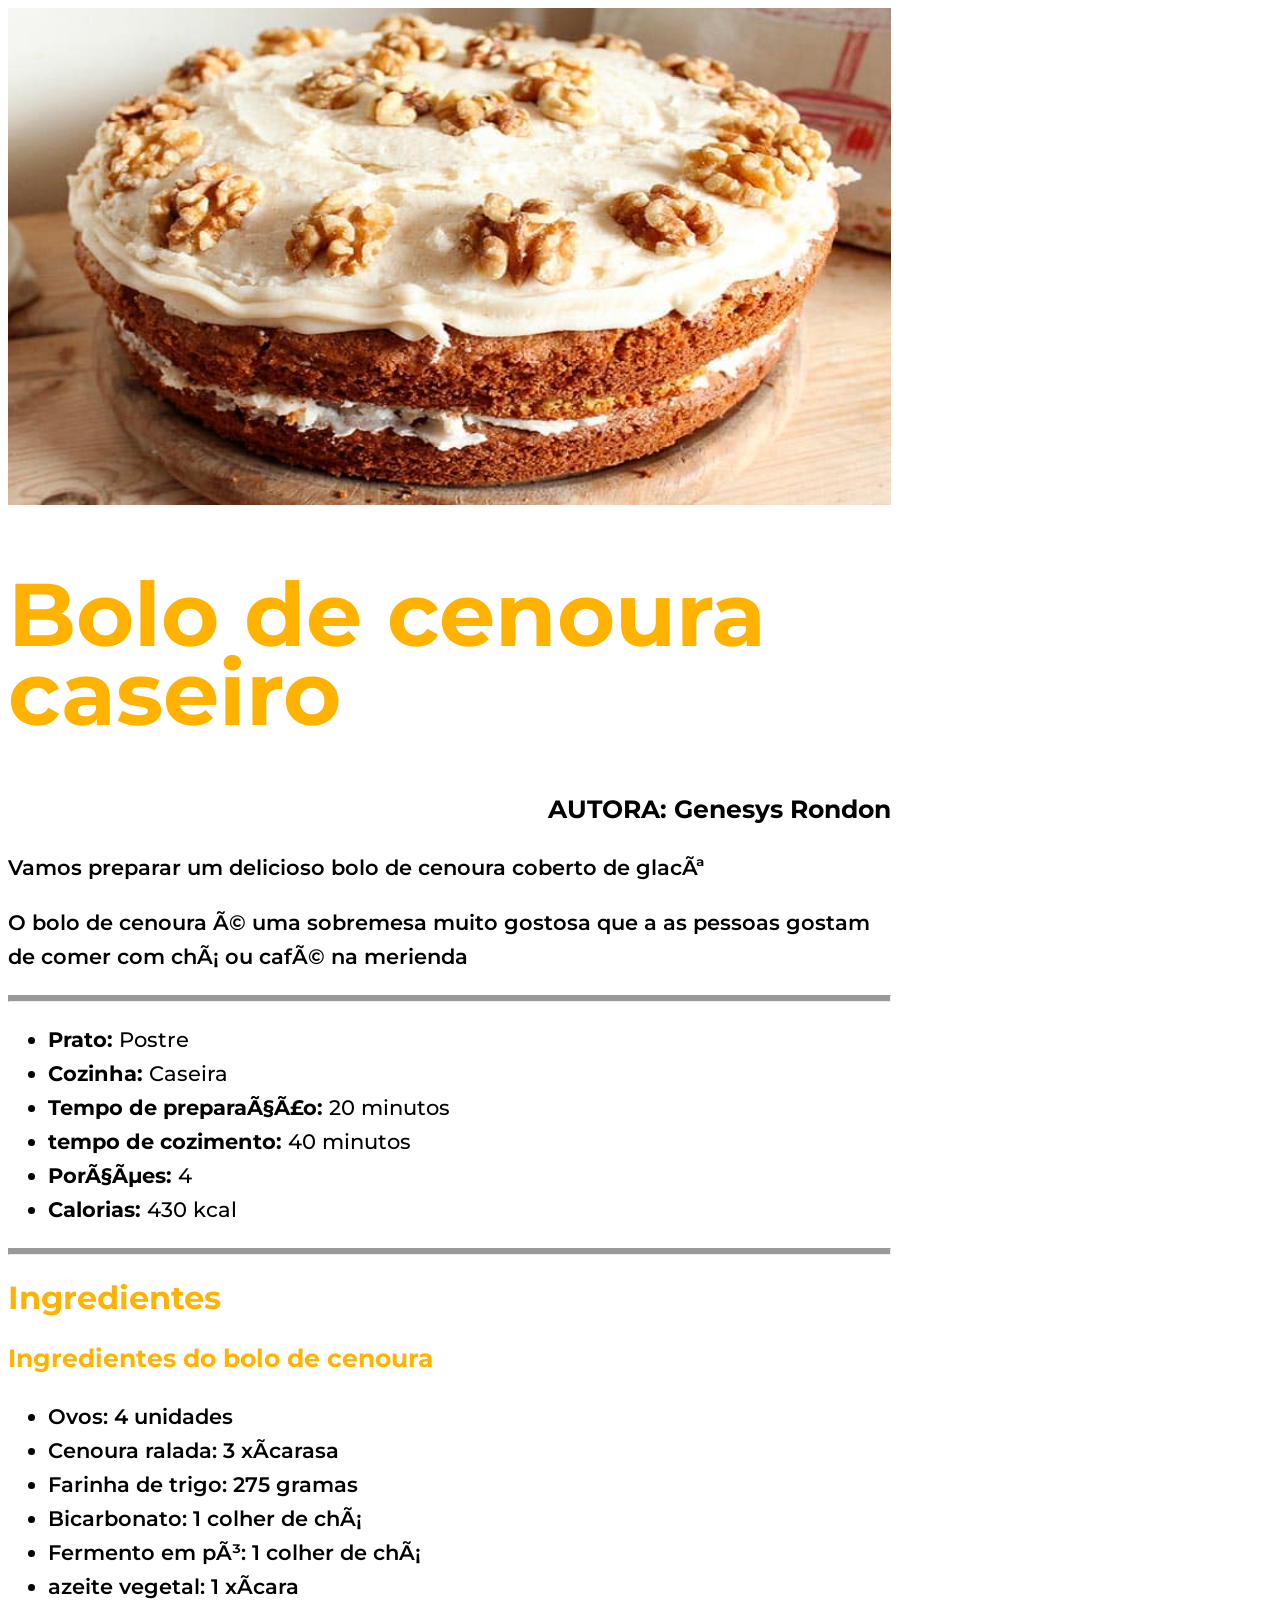
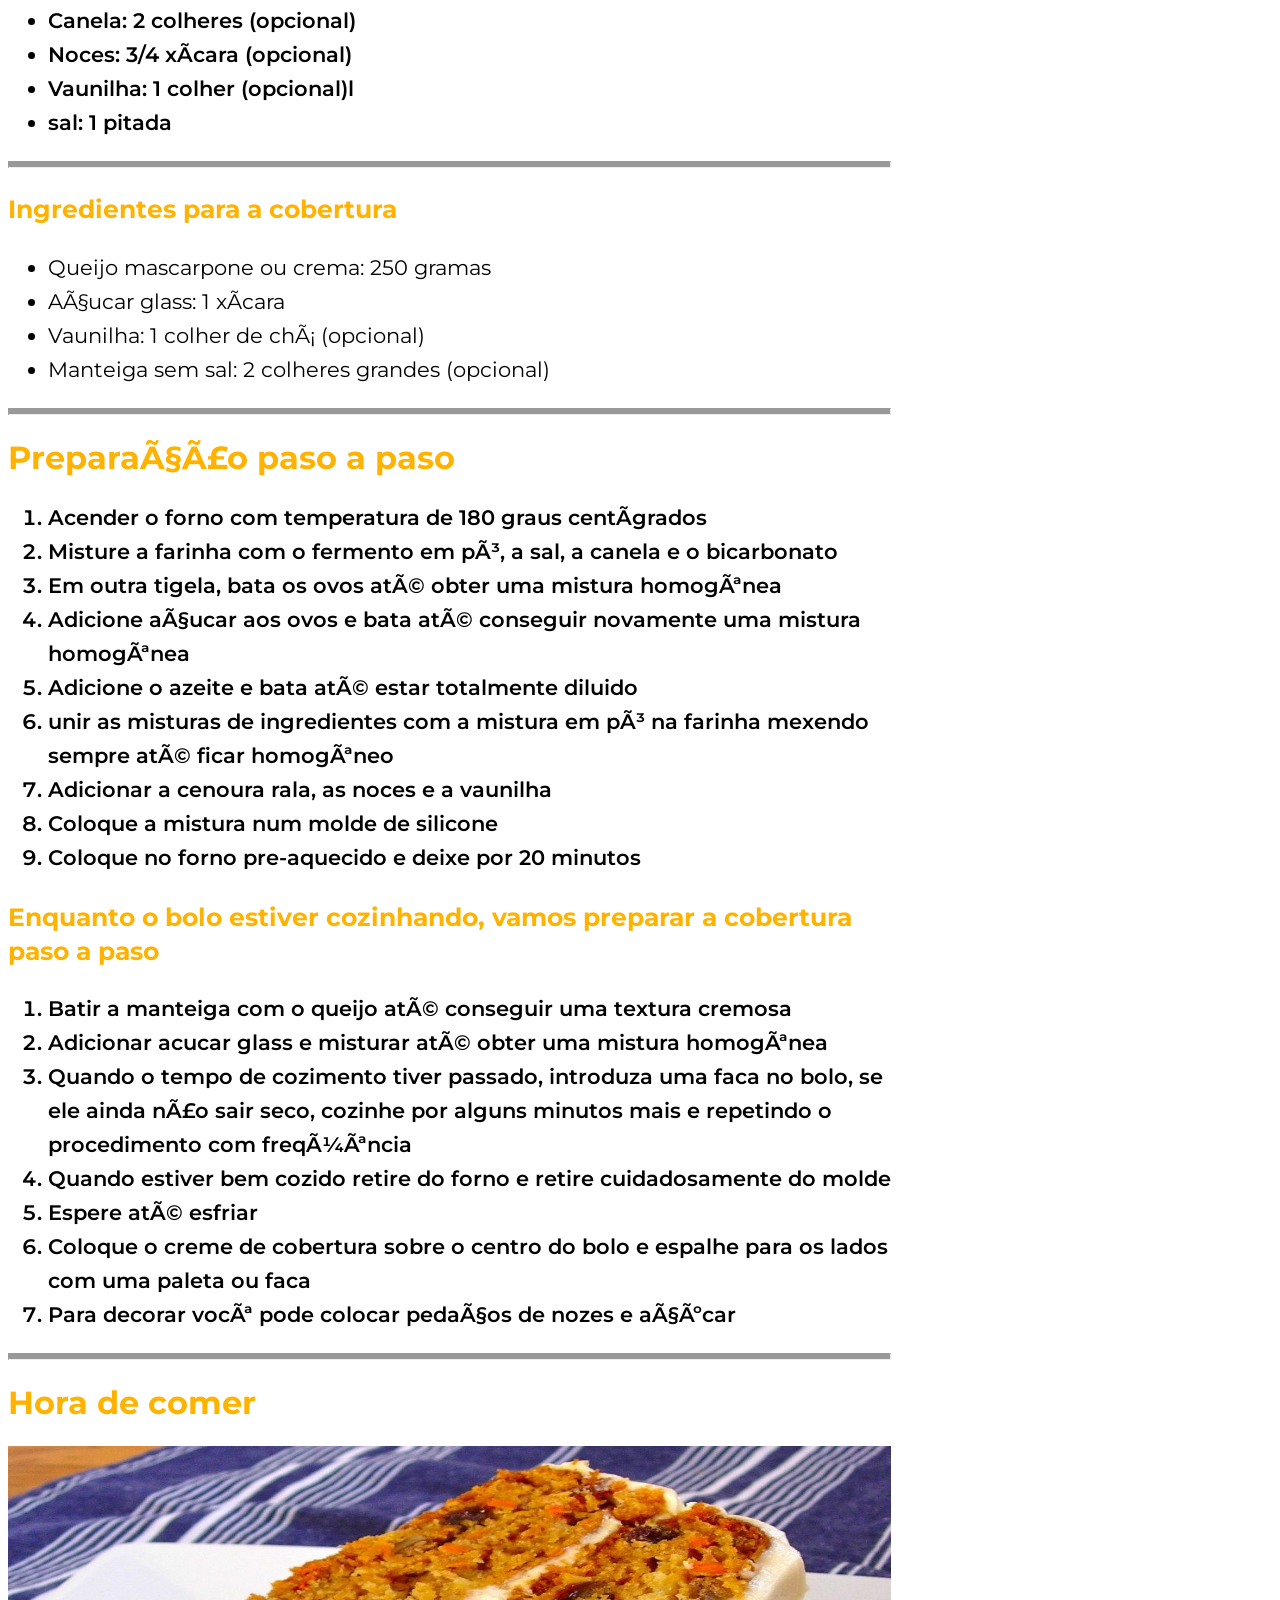
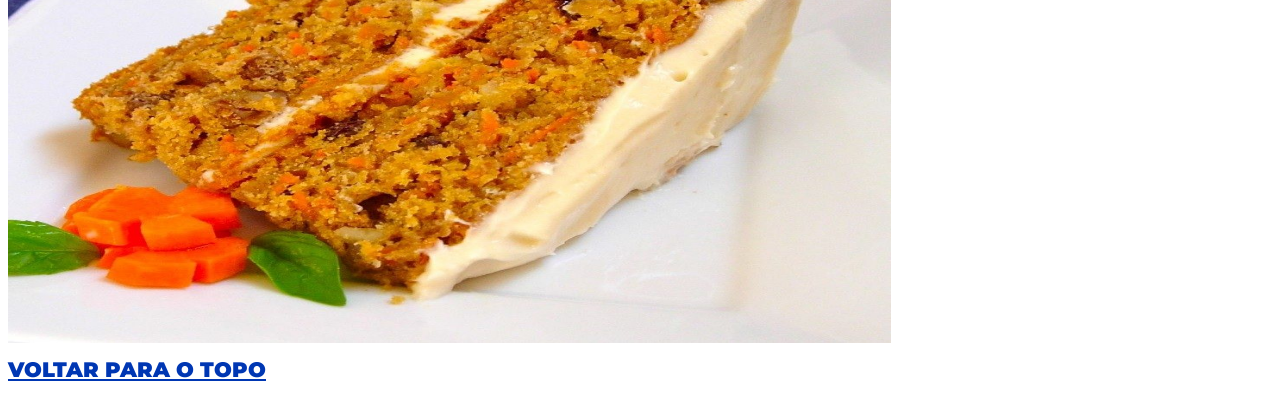
<file: index.html>
<!DOCTYPE html>

<html lang="pt-br">
  <head>
    <meta charset="UFT-8">
    <title>Receita de bolo de cenoura caseiro</title>
    <link rel="stylesheet" href="style.css">
    <link href="https://fonts.googleapis.com/css2?family=Montserrat:ital,wght@0,100;0,200;0,300;0,400;0,500;0,600;0,700;0,900;1,100;1,200;1,300;1,400;1,500;1,600;1,700;1,900&family=Noto+Sans+JP:wght@300;700;900&display=swap" rel="stylesheet">
  </head>
    
    <body>
      <a name="inicio"></a>
      <div>
      <img src="bolocenoura.jpg" alt="bolo de cenoura imagem" />
        <h1>Bolo de cenoura caseiro </h1>
        <h3 class=alingiz>AUTORA: Genesys Rondon</h3>
            <p>Vamos preparar um delicioso bolo de cenoura coberto de glacê</p>
            <p>O bolo de cenoura é uma sobremesa muito gostosa que a as pessoas gostam de comer com chá ou café na merienda</p>
            <hr>
            <ul class=medium>
                <li><strong>Prato:</strong>  Postre</li>
                <li><strong>Cozinha:</strong> Caseira</li>
                <li><strong>Tempo de preparação:</strong>  20 minutos</li>
                <li><strong>tempo de cozimento:</strong>  40 minutos</li>
                <li><strong>Porções:</strong>  4</li>
                <li><strong>Calorias:</strong>  430 kcal</li>
            </ul> 
            <hr>
          </div>
          <div>
        <h2>Ingredientes</h2>
            <h3>Ingredientes do bolo de cenoura</h3>
              <ul class=ul>
                <li>Ovos:  4 unidades</li>
                <li>Cenoura ralada:  3 xícarasa</li>
                <li>Farinha de trigo:  275 gramas </li>
                <li>Bicarbonato:  1 colher de chá</li>
                <li>Fermento em pó:  1 colher de chá</li>
                <li>azeite vegetal:  1 xícara </li>
                <li>Canela:  2 colheres (opcional)</li>
                <li>Noces:  3/4 xícara (opcional)</li>
                <li>Vaunilha:  1 colher (opcional)l</li>
                <li>sal:  1 pitada</li>
             </ul> 
             <hr>
            </div>
            <div>
            <h3>Ingredientes para a cobertura</h3>
             <ul id="ingredientes-cobertura">
                <li>Queijo mascarpone ou crema: 250 gramas</li>
                <li>Açucar glass:  1 xícara</li>
                <li>Vaunilha:  1 colher de chá (opcional) </li>
                <li>Manteiga sem sal:  2 colheres grandes (opcional)</li>
             </ul> 
             <hr>
            </div>
            <div>
        <h2>Preparação paso a paso</h2>  
              <ol class=ul>
                <li>Acender o forno com temperatura de 180 graus centígrados</li>
                <li>Misture a farinha com o fermento em pó, a sal, a canela e o bicarbonato</li>
                <li>Em outra tigela, bata os ovos até obter uma mistura homogênea</li>
                <li>Adicione açucar aos ovos e bata até conseguir novamente uma mistura homogênea</li>
                <li>Adicione o azeite e bata até estar totalmente diluido</li>
                <li>unir as misturas de ingredientes com a mistura em pó na farinha mexendo sempre até ficar homogêneo</li>
                <li>Adicionar a cenoura rala, as noces e a vaunilha</li>
                <li>Coloque a mistura num molde de silicone</li>
                <li>Coloque no forno pre-aquecido e deixe por 20 minutos </li>
              </ol> 
            <h3>Enquanto o bolo estiver cozinhando, vamos preparar a cobertura paso a paso</h3>  
              <ol class=ul>
                  <li>Batir a manteiga com o queijo até conseguir uma textura cremosa </li>
                  <li>Adicionar acucar glass e misturar até obter uma mistura homogênea</li>
                  <li>Quando o tempo de cozimento tiver passado, introduza uma faca no bolo, se ele ainda não sair seco, cozinhe por alguns minutos mais e repetindo o procedimento com freqüência</li>
                  <li>Quando estiver bem cozido retire do forno e retire cuidadosamente do molde</li>
                  <li>Espere até esfriar</li>
                  <li>Coloque o creme de cobertura sobre o centro do bolo e espalhe para os lados com uma paleta ou faca</li>
                  <li>Para decorar você pode colocar pedaços de nozes e açúcar</li>
                </ol>
                <hr>  
        <h2>Hora de comer</h2>
        <img src="bolocenoura2.jpg" alt="pedazo bolo de cenoura imagem" width="500" height="500" />
      </div>
      <a href="#inicio">VOLTAR PARA O TOPO</a>
        </body>
</html>
</file>
<file: style.css>
:root{
    font-family: 'Montserrat', sans-serif;
    
}

h1 {
font-weight: 700;
font-size: 89px;
line-height: 79px;
color: #FFB300;
}
h2, h3{
    color: #FFB300;
}

.alingiz{
text-align: right;
font-weight: 700;
color: black;
}

body{
    width: 883px;
    font-size: 21px;
    line-height: 34px;
}

img{
    width: 883px;
    height: 497px;
}

hr {
    height: 5px;
    background-color: #999999;
  }
 

.ul{
    font-size: 21px;
    font-weight: 600;

}


.medium{
    font-weight: 500;
    
}

 

strong{
    font-weight: 700;
}

p{
    font-weight: 600;
}
 a{
    font-weight: 900;
    color: #0037B3;
 }
</file>
